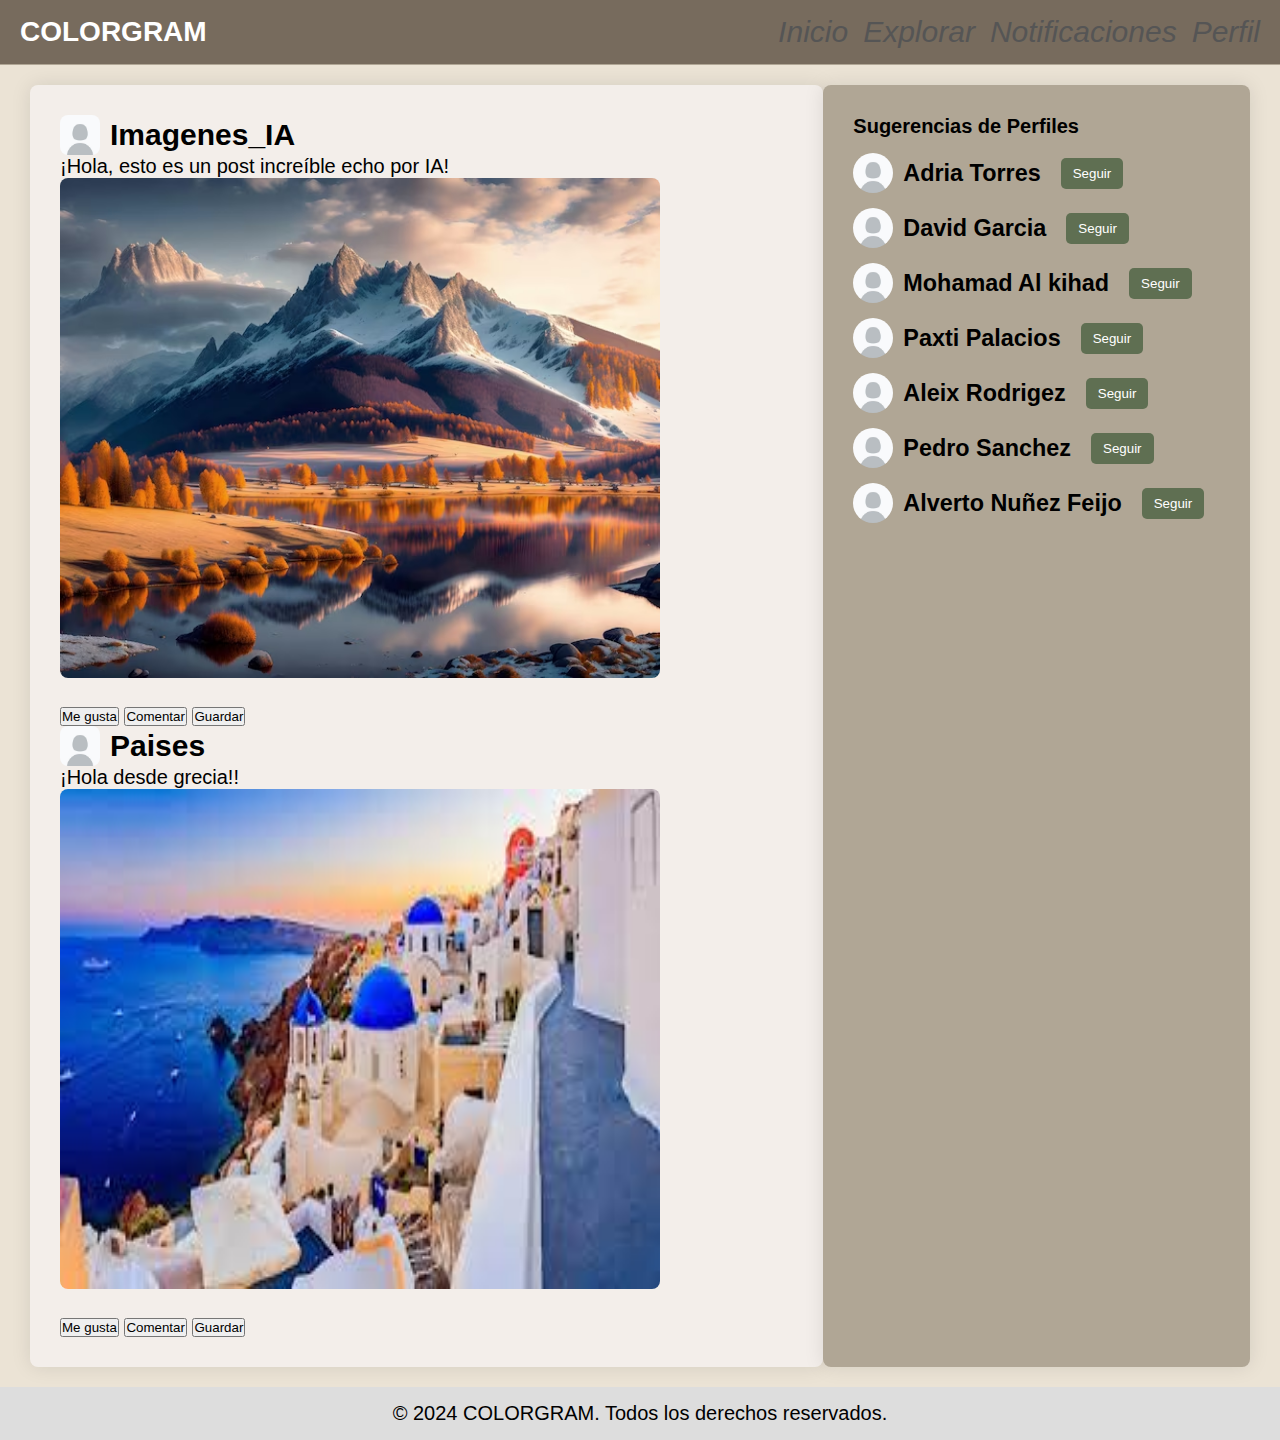
<file: index.html>
<!DOCTYPE html>
<html lang="es">
<head>
  <meta charset="UTF-8">
  <meta name="viewport" content="width=device-width, initial-scale=1.0">
  <title>COLORGRAM</title>
  <link rel="stylesheet" href="index.css">
</head>
<body>
  <header>
    <nav>
      <h1>COLORGRAM</h1>
      <ul class="textoul">
        <li><a href="index.html">Inicio</a></li>
        <li><a href="#">Explorar</a></li>
        <li><a href="notificaciones.html">Notificaciones</a></li>
        <li><a href="login.html">Perfil</a></li>
      </ul>
    </nav>
  </header>

  <main>
    <section class="publicaciones">
      <article>
        <div class="usuario">
          <img class="img" src="images/2a2e7f0f60b750dfb36c15c268d0118d.jpg" alt="Usuario 1">
          <h2>Imagenes_IA</h2>
        </div>
        <p>¡Hola, esto es un post increíble echo por IA!</p>
        <img class="publicacion" src="images/paisaje-forestal_71767-127.avif" alt="Post 1">
      </article>
      <div class="botones_img">
        <button>Me gusta</button>
        <button>Comentar</button>
        <button>Guardar</button>
      </div>
      <article>
        <div class="usuario">
          <img class="img" src="images/2a2e7f0f60b750dfb36c15c268d0118d.jpg" alt="Usuario 1">
          <h2>Paises</h2>
        </div>
        <p>¡Hola desde grecia!!</p>
        <img class="publicacion" src="images/images.jpg" alt="Post 1">
      </article>
      <div class="botones_img">
        <button>Me gusta</button>
        <button>Comentar</button>
        <button>Guardar</button>
      </div>



      
    </section>

    <aside class="perfil-sugerencias">
      <h2>Sugerencias de Perfiles</h2>
      <div class="perfil">
        <img class="img" src="images/2a2e7f0f60b750dfb36c15c268d0118d.jpg" alt="Usuario 2">
        <h3>Adria Torres</h3>
        <button>Seguir</button>
      </div>
      <div class="perfil">
      <img class="img" src="images/2a2e7f0f60b750dfb36c15c268d0118d.jpg" alt="Usuario 2">
        <h3>David Garcia</h3>
        <button>Seguir</button>
      </div>
      <div class="perfil">
      <img class="img" src="images/2a2e7f0f60b750dfb36c15c268d0118d.jpg" alt="Usuario 2">
        <h3>Mohamad Al kihad</h3>
        <button>Seguir</button>
      </div>
      <div class="perfil">
        <img class="img" src="images/2a2e7f0f60b750dfb36c15c268d0118d.jpg" alt="Usuario 2">
          <h3>Paxti Palacios</h3>
          <button>Seguir</button>
        </div>
        <div class="perfil">
          <img class="img" src="images/2a2e7f0f60b750dfb36c15c268d0118d.jpg" alt="Usuario 2">
            <h3>Aleix Rodrigez</h3>
            <button>Seguir</button>
          </div>
          <div class="perfil">
            <img class="img" src="images/2a2e7f0f60b750dfb36c15c268d0118d.jpg" alt="Usuario 2">
              <h3>Pedro Sanchez</h3>
              <button>Seguir</button>
            </div>
            <div class="perfil">
              <img class="img" src="images/2a2e7f0f60b750dfb36c15c268d0118d.jpg" alt="Usuario 2">
                <h3>Alverto Nuñez Feijo</h3>
                <button>Seguir</button>
              </div>
     
    </aside>
  </main>

  <footer>
    <p>&copy; 2024 COLORGRAM. Todos los derechos reservados.</p>
  </footer>
</body>
</html>
</file>
<file: index.css>
* {
  margin: 0;
  padding: 0;
  box-sizing: border-box;
}

body {
  font-family:'Gill Sans', 'Gill Sans MT', Calibri, 'Trebuchet MS', sans-serif;
  background-color: #EBE3D5;
  font-size: 20px;
}

header {
  background-color: #776B5D;
  border-bottom: 1px solid #B0A695;
  padding: 15px 20px;
  
}
.textoul{

  font-size: 30px;
  font-style: italic;
  font-family: 'Franklin Gothic Medium', 'Arial Narrow', Arial, sans-serif;
}

nav {
  display: flex;
  align-items: center;
  justify-content: space-between;
  
}

nav h1 {
  font-size: 28px;
  color: #FFFFFF; 
}

nav ul {
  list-style: none;
  display: flex;
} 

nav ul li {
  margin-left: 15px;
}

nav ul li a {
  text-decoration: none;
  color: #555555;
  font-weight: 500;
}

main {
  display: flex;
  justify-content: space-between;
  margin: 20px 30px;
}

.publicaciones {
  flex: 2;
  background-color: #F3EEEA;
  padding: 30px;
  border-radius: 8px;
  box-shadow: 0px 0px 20px rgba(0, 0, 0, 0.1);
}

.perfil-sugerencias {
  flex: 1;
  background-color: #B0A695;
  padding: 30px;
  border-radius: 8px;
  box-shadow: 0px 0px 20px rgba(0, 0, 0, 0.1);
}

footer {
  text-align: center;
  margin-top: 20px;
  padding: 15px;
  background-color: #ddd;
}


.usuario {
  display: flex;
  align-items: center;
}


.publicaciones article {
  margin-bottom: 20px;
}

.publicaciones img {
 
  border-radius: 8px;
}

.perfil-sugerencias h2 {
  font-size: 20px;
  margin-bottom: 15px;
}

.perfil {
  display: flex;
  align-items: center;
  margin-bottom: 15px;
}

.img {
  width: 40px;
  height: 40px;
  border-radius: 50%;
  margin-right: 10px;
}
.publicacion{
  width: 600px;
  height: 500px;


}
.perfil button {
  background-color: #5F6F52;
  color: #ffffff;
  border: none;
  padding: 8px 12px;
  border-radius: 5px;
  cursor: pointer;
  margin-left: 20px;
}
</file>
